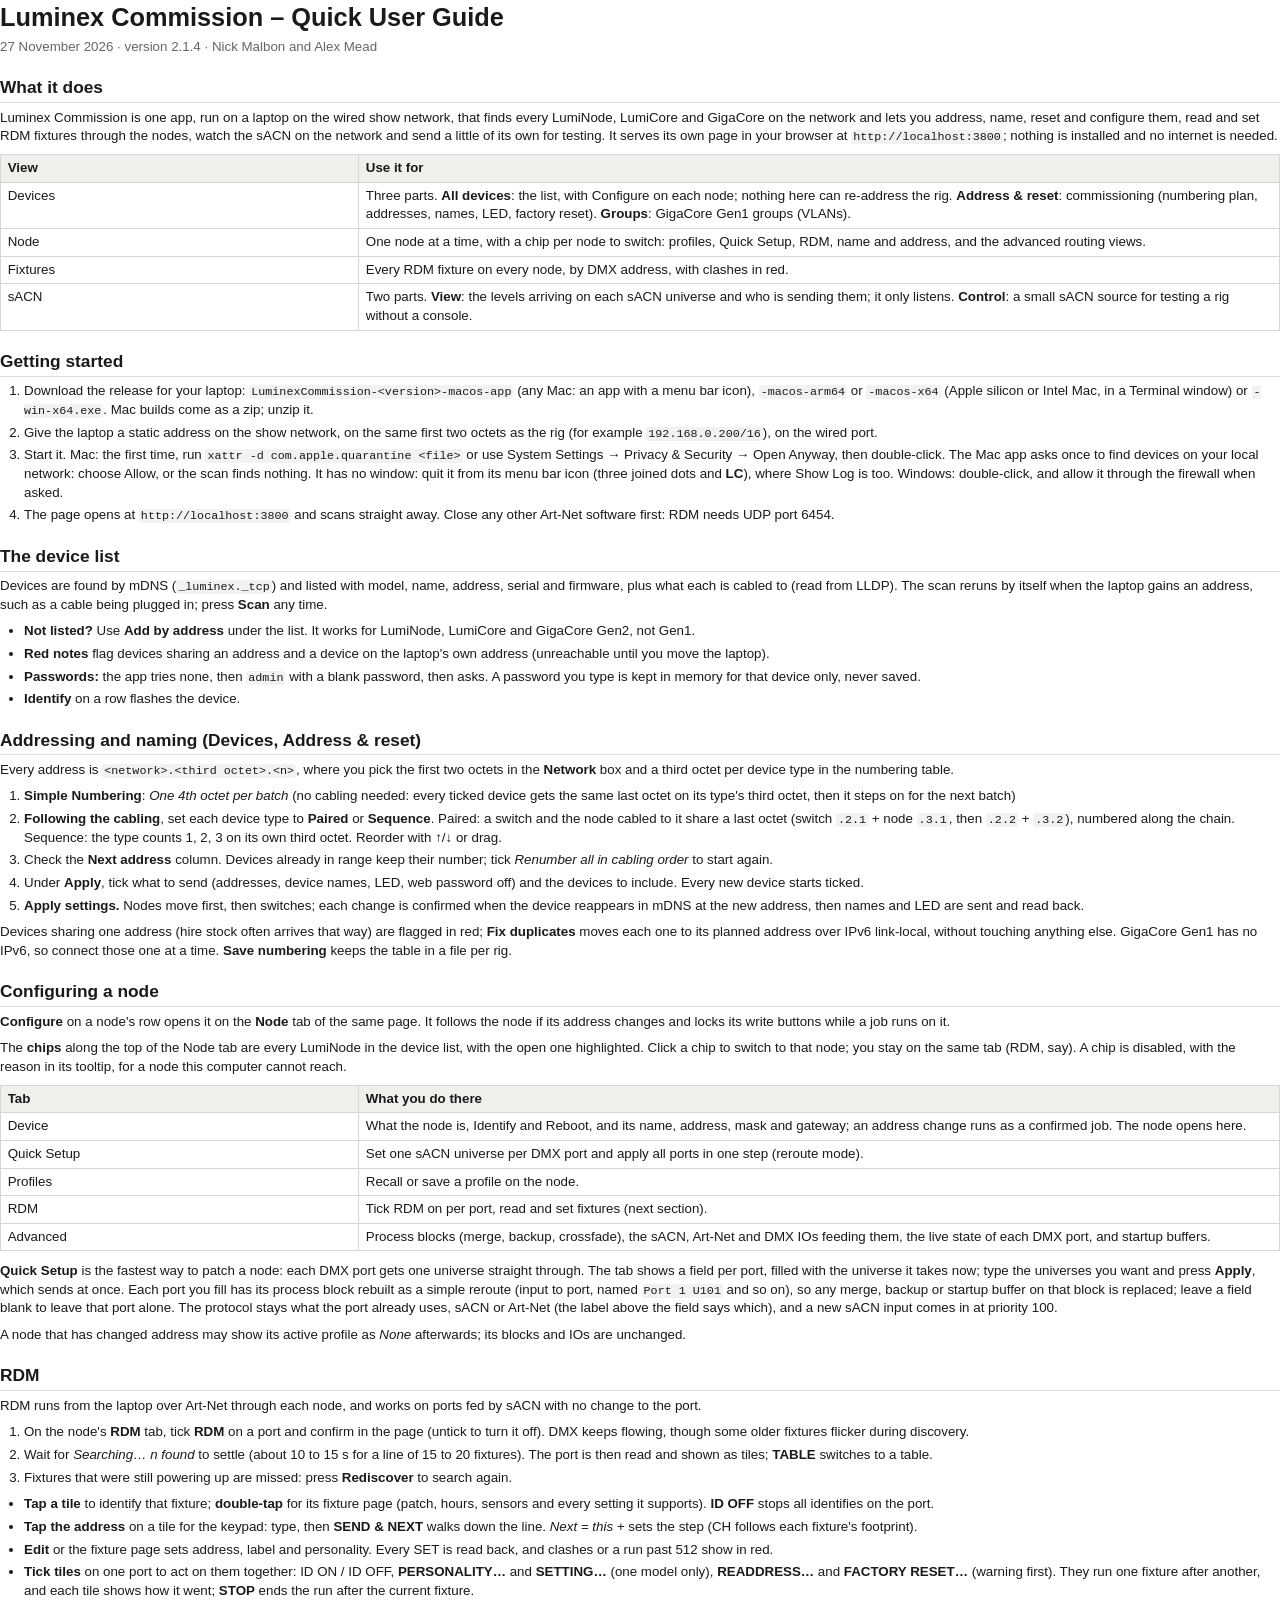
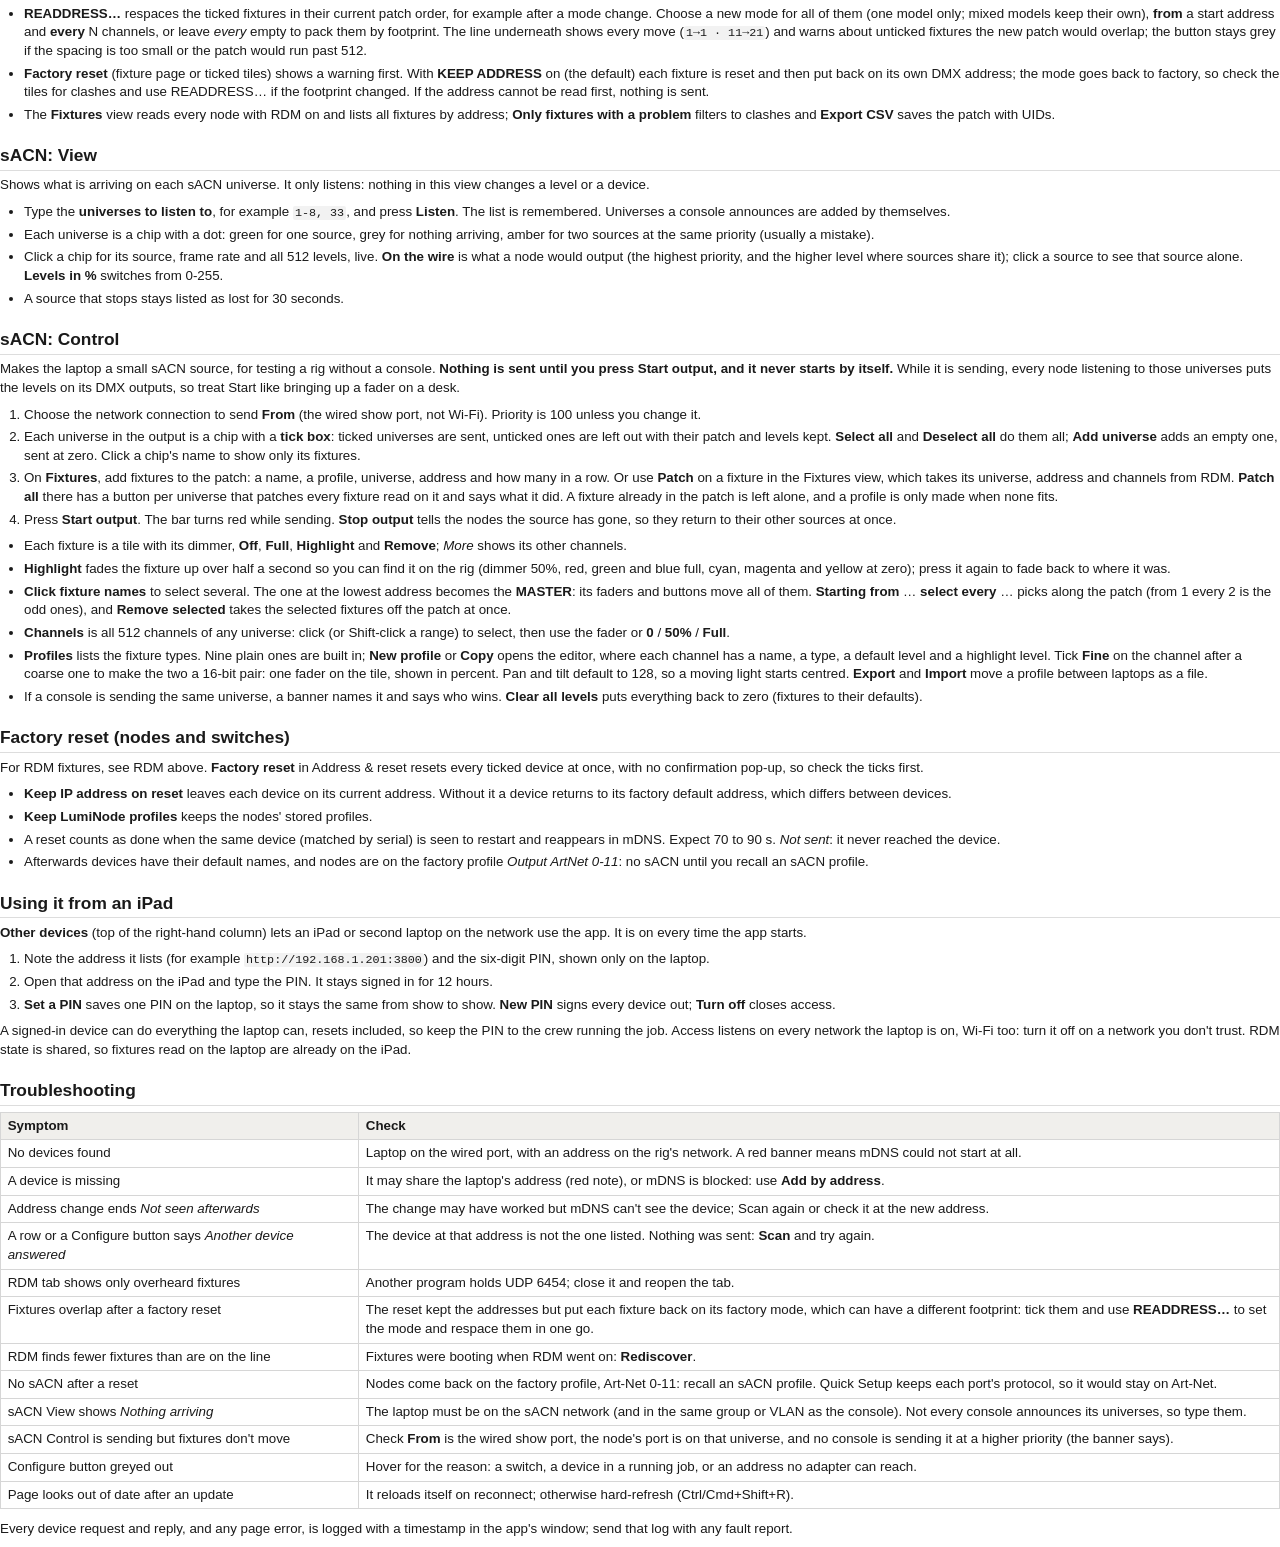
<file: docs/quick-guide.html>
<!doctype html>
<html lang="en">
<head>
<meta charset="utf-8">
<title>Luminex Commission – Quick User Guide</title>
<style>
  @page { size: A4; margin: 16mm 16mm 16mm 16mm; }
  body { font-family: -apple-system, "Helvetica Neue", Helvetica, Arial, sans-serif; font-size: 10pt; line-height: 1.4; color: #1a1a1a; margin: 0; }
  h1 { font-size: 19pt; margin: 0 0 2pt; }
  .byline { color: #666; margin: 0 0 10pt; }
  h2 { font-size: 13pt; margin: 14pt 0 4pt; padding-bottom: 2pt; border-bottom: 1px solid #ddd; }
  section { break-inside: avoid; page-break-inside: avoid; }
  p { margin: 0 0 6pt; }
  ul, ol { margin: 0 0 6pt; padding-left: 18pt; }
  li { margin: 0 0 3pt; }
  li p { margin: 0; }
  code { font-family: Menlo, Consolas, monospace; font-size: 8.8pt; background: #f2f2f2; padding: 0 2px; border-radius: 2px; }
  table { border-collapse: collapse; width: 100%; margin: 0 0 8pt; }
  th, td { border: 1px solid #d6d6d6; padding: 3pt 5pt; text-align: left; vertical-align: top; }
  th { background: #f0efec; }
  td:first-child { width: 28%; }
</style>
</head>
<body>
<h1>Luminex Commission – Quick User Guide</h1>
<p class="byline">27 November 2026 · version 2.1.4 · Nick Malbon and Alex Mead</p>

<section>
<h2>What it does</h2>
<p>Luminex Commission is one app, run on a laptop on the wired show network, that finds every LumiNode, LumiCore and GigaCore on the network and lets you address, name, reset and configure them, read and set RDM fixtures through the nodes, watch the sACN on the network and send a little of its own for testing. It serves its own page in your browser at <code>http://localhost:3800</code>; nothing is installed and no internet is needed.</p>
<table><thead><tr><th>View</th><th>Use it for</th></tr></thead><tbody>
<tr><td>Devices</td><td>Three parts. <strong>All devices</strong>: the list, with Configure on each node; nothing here can re-address the rig. <strong>Address &amp; reset</strong>: commissioning (numbering plan, addresses, names, LED, factory reset). <strong>Groups</strong>: GigaCore Gen1 groups (VLANs).</td></tr>
<tr><td>Node</td><td>One node at a time, with a chip per node to switch: profiles, Quick Setup, RDM, name and address, and the advanced routing views.</td></tr>
<tr><td>Fixtures</td><td>Every RDM fixture on every node, by DMX address, with clashes in red.</td></tr>
<tr><td>sACN</td><td>Two parts. <strong>View</strong>: the levels arriving on each sACN universe and who is sending them; it only listens. <strong>Control</strong>: a small sACN source for testing a rig without a console.</td></tr>
</tbody></table>
</section>

<section>
<h2>Getting started</h2>
<ol>
<li><p>Download the release for your laptop: <code>LuminexCommission-&lt;version&gt;-macos-app</code> (any Mac: an app with a menu bar icon), <code>-macos-arm64</code> or <code>-macos-x64</code> (Apple silicon or Intel Mac, in a Terminal window) or <code>-win-x64.exe</code>. Mac builds come as a zip; unzip it.</p></li>
<li><p>Give the laptop a static address on the show network, on the same first two octets as the rig (for example <code>192.168.0.200/16</code>), on the wired port.</p></li>
<li><p>Start it. Mac: the first time, run <code>xattr -d com.apple.quarantine &lt;file&gt;</code> or use System Settings → Privacy &amp; Security → Open Anyway, then double-click. The Mac app asks once to find devices on your local network: choose Allow, or the scan finds nothing. It has no window: quit it from its menu bar icon (three joined dots and <strong>LC</strong>), where Show Log is too. Windows: double-click, and allow it through the firewall when asked.</p></li>
<li><p>The page opens at <code>http://localhost:3800</code> and scans straight away. Close any other Art-Net software first: RDM needs UDP port 6454.</p></li>
</ol>
</section>

<section>
<h2>The device list</h2>
<p>Devices are found by mDNS (<code>_luminex._tcp</code>) and listed with model, name, address, serial and firmware, plus what each is cabled to (read from LLDP). The scan reruns by itself when the laptop gains an address, such as a cable being plugged in; press <strong>Scan</strong> any time.</p>
<ul>
<li><p><strong>Not listed?</strong> Use <strong>Add by address</strong> under the list. It works for LumiNode, LumiCore and GigaCore Gen2, not Gen1.</p></li>
<li><p><strong>Red notes</strong> flag devices sharing an address and a device on the laptop's own address (unreachable until you move the laptop).</p></li>
<li><p><strong>Passwords:</strong> the app tries none, then <code>admin</code> with a blank password, then asks. A password you type is kept in memory for that device only, never saved.</p></li>
<li><p><strong>Identify</strong> on a row flashes the device.</p></li>
</ul>
</section>

<section>
<h2>Addressing and naming (Devices, Address &amp; reset)</h2>
<p>Every address is <code>&lt;network&gt;.&lt;third octet&gt;.&lt;n&gt;</code>, where you pick the first two octets in the <strong>Network</strong> box and a third octet per device type in the numbering table.</p>
<ol>
<li><p><span style="white-space:pre-wrap"><strong>Simple</strong> <strong>Numbering</strong>: <em>One 4th octet per batch</em> (no cabling needed: every ticked device gets the same last octet on its type's third octet, then it steps on for the next batch) </span></p></li>
<li><p><strong>Following the cabling</strong>, set each device type to <strong>Paired</strong> or <strong>Sequence</strong>. Paired: a switch and the node cabled to it share a last octet (switch <code>.2.1</code> + node <code>.3.1</code>, then <code>.2.2</code> + <code>.3.2</code>), numbered along the chain. Sequence: the type counts 1, 2, 3 on its own third octet. Reorder with ↑/↓ or drag.</p></li>
<li><p>Check the <strong>Next address</strong> column. Devices already in range keep their number; tick <em>Renumber all in cabling order</em> to start again.</p></li>
<li><p>Under <strong>Apply</strong>, tick what to send (addresses, device names, LED, web password off) and the devices to include. Every new device starts ticked.</p></li>
<li><p><strong>Apply settings.</strong> Nodes move first, then switches; each change is confirmed when the device reappears in mDNS at the new address, then names and LED are sent and read back.</p></li>
</ol>
<p>Devices sharing one address (hire stock often arrives that way) are flagged in red; <strong>Fix duplicates</strong> moves each one to its planned address over IPv6 link-local, without touching anything else. GigaCore Gen1 has no IPv6, so connect those one at a time. <strong>Save numbering</strong> keeps the table in a file per rig.</p>
</section>

<section>
<h2>Configuring a node</h2>
<p><strong>Configure</strong> on a node's row opens it on the <strong>Node</strong> tab of the same page. It follows the node if its address changes and locks its write buttons while a job runs on it.</p>
<p>The <strong>chips</strong> along the top of the Node tab are every LumiNode in the device list, with the open one highlighted. Click a chip to switch to that node; you stay on the same tab (RDM, say). A chip is disabled, with the reason in its tooltip, for a node this computer cannot reach.</p>
<table><thead><tr><th>Tab</th><th>What you do there</th></tr></thead><tbody>
<tr><td>Device</td><td>What the node is, Identify and Reboot, and its name, address, mask and gateway; an address change runs as a confirmed job. The node opens here.</td></tr>
<tr><td>Quick Setup</td><td>Set one sACN universe per DMX port and apply all ports in one step (reroute mode).</td></tr>
<tr><td>Profiles</td><td>Recall or save a profile on the node.</td></tr>
<tr><td>RDM</td><td>Tick RDM on per port, read and set fixtures (next section).</td></tr>
<tr><td>Advanced</td><td>Process blocks (merge, backup, crossfade), the sACN, Art-Net and DMX IOs feeding them, the live state of each DMX port, and startup buffers.</td></tr>
</tbody></table>
<p><strong>Quick Setup</strong> is the fastest way to patch a node: each DMX port gets one universe straight through. The tab shows a field per port, filled with the universe it takes now; type the universes you want and press <strong>Apply</strong>, which sends at once. Each port you fill has its process block rebuilt as a simple reroute (input to port, named <code>Port 1 U101</code> and so on), so any merge, backup or startup buffer on that block is replaced; leave a field blank to leave that port alone. The protocol stays what the port already uses, sACN or Art-Net (the label above the field says which), and a new sACN input comes in at priority 100.</p>
<p>A node that has changed address may show its active profile as <em>None</em> afterwards; its blocks and IOs are unchanged.</p>
</section>

<section>
<h2>RDM</h2>
<p>RDM runs from the laptop over Art-Net through each node, and works on ports fed by sACN with no change to the port.</p>
<ol>
<li><p>On the node's <strong>RDM</strong> tab, tick <strong>RDM</strong> on a port and confirm in the page (untick to turn it off). DMX keeps flowing, though some older fixtures flicker during discovery.</p></li>
<li><p>Wait for <em>Searching… n found</em> to settle (about 10 to 15 s for a line of 15 to 20 fixtures). The port is then read and shown as tiles; <strong>TABLE</strong> switches to a table.</p></li>
<li><p>Fixtures that were still powering up are missed: press <strong>Rediscover</strong> to search again.</p></li>
</ol>
<ul>
<li><p><strong>Tap a tile</strong> to identify that fixture; <strong>double-tap</strong> for its fixture page (patch, hours, sensors and every setting it supports). <strong>ID OFF</strong> stops all identifies on the port.</p></li>
<li><p><strong>Tap the address</strong> on a tile for the keypad: type, then <strong>SEND &amp; NEXT</strong> walks down the line. <em>Next = this +</em> sets the step (CH follows each fixture's footprint).</p></li>
<li><p><strong>Edit</strong> or the fixture page sets address, label and personality. Every SET is read back, and clashes or a run past 512 show in red.</p></li>
<li><p><strong>Tick tiles</strong> on one port to act on them together: ID ON / ID OFF, <strong>PERSONALITY…</strong> and <strong>SETTING…</strong> (one model only), <strong>READDRESS…</strong> and <strong>FACTORY RESET…</strong> (warning first). They run one fixture after another, and each tile shows how it went; <strong>STOP</strong> ends the run after the current fixture.</p></li>
<li><p><strong>READDRESS…</strong> respaces the ticked fixtures in their current patch order, for example after a mode change. Choose a new mode for all of them (one model only; mixed models keep their own), <strong>from</strong> a start address and <strong>every</strong> N channels, or leave <em>every</em> empty to pack them by footprint. The line underneath shows every move (<code>1→1 · 11→21</code>) and warns about unticked fixtures the new patch would overlap; the button stays grey if the spacing is too small or the patch would run past 512.</p></li>
<li><p><strong>Factory reset</strong> (fixture page or ticked tiles) shows a warning first. With <strong>KEEP ADDRESS</strong> on (the default) each fixture is reset and then put back on its own DMX address; the mode goes back to factory, so check the tiles for clashes and use READDRESS… if the footprint changed. If the address cannot be read first, nothing is sent.</p></li>
<li><p>The <strong>Fixtures</strong> view reads every node with RDM on and lists all fixtures by address; <strong>Only fixtures with a problem</strong> filters to clashes and <strong>Export CSV</strong> saves the patch with UIDs.</p></li>
</ul>
</section>

<section>
<h2>sACN: View</h2>
<p>Shows what is arriving on each sACN universe. It only listens: nothing in this view changes a level or a device.</p>
<ul>
<li><p>Type the <strong>universes to listen to</strong>, for example <code>1-8, 33</code>, and press <strong>Listen</strong>. The list is remembered. Universes a console announces are added by themselves.</p></li>
<li><p>Each universe is a chip with a dot: green for one source, grey for nothing arriving, amber for two sources at the same priority (usually a mistake).</p></li>
<li><p>Click a chip for its source, frame rate and all 512 levels, live. <strong>On the wire</strong> is what a node would output (the highest priority, and the higher level where sources share it); click a source to see that source alone. <strong>Levels in %</strong> switches from 0-255.</p></li>
<li><p>A source that stops stays listed as lost for 30 seconds.</p></li>
</ul>
</section>

<section>
<h2>sACN: Control</h2>
<p>Makes the laptop a small sACN source, for testing a rig without a console. <strong>Nothing is sent until you press Start output, and it never starts by itself.</strong> While it is sending, every node listening to those universes puts the levels on its DMX outputs, so treat Start like bringing up a fader on a desk.</p>
<ol>
<li><p>Choose the network connection to send <strong>From</strong> (the wired show port, not Wi-Fi). Priority is 100 unless you change it.</p></li>
<li><p>Each universe in the output is a chip with a <strong>tick box</strong>: ticked universes are sent, unticked ones are left out with their patch and levels kept. <strong>Select all</strong> and <strong>Deselect all</strong> do them all; <strong>Add universe</strong> adds an empty one, sent at zero. Click a chip's name to show only its fixtures.</p></li>
<li><p>On <strong>Fixtures</strong>, add fixtures to the patch: a name, a profile, universe, address and how many in a row. Or use <strong>Patch</strong> on a fixture in the Fixtures view, which takes its universe, address and channels from RDM. <strong>Patch all</strong> there has a button per universe that patches every fixture read on it and says what it did. A fixture already in the patch is left alone, and a profile is only made when none fits.</p></li>
<li><p>Press <strong>Start output</strong>. The bar turns red while sending. <strong>Stop output</strong> tells the nodes the source has gone, so they return to their other sources at once.</p></li>
</ol>
<ul>
<li><p>Each fixture is a tile with its dimmer, <strong>Off</strong>, <strong>Full</strong>, <strong>Highlight</strong> and <strong>Remove</strong>; <em>More</em> shows its other channels.</p></li>
<li><p><strong>Highlight</strong> fades the fixture up over half a second so you can find it on the rig (dimmer 50%, red, green and blue full, cyan, magenta and yellow at zero); press it again to fade back to where it was.</p></li>
<li><p><strong>Click fixture names</strong> to select several. The one at the lowest address becomes the <strong>MASTER</strong>: its faders and buttons move all of them. <strong>Starting from</strong> … <strong>select every</strong> … picks along the patch (from 1 every 2 is the odd ones), and <strong>Remove selected</strong> takes the selected fixtures off the patch at once.</p></li>
<li><p><strong>Channels</strong> is all 512 channels of any universe: click (or Shift-click a range) to select, then use the fader or <strong>0</strong> / <strong>50%</strong> / <strong>Full</strong>.</p></li>
<li><p><strong>Profiles</strong> lists the fixture types. Nine plain ones are built in; <strong>New profile</strong> or <strong>Copy</strong> opens the editor, where each channel has a name, a type, a default level and a highlight level. Tick <strong>Fine</strong> on the channel after a coarse one to make the two a 16-bit pair: one fader on the tile, shown in percent. Pan and tilt default to 128, so a moving light starts centred. <strong>Export</strong> and <strong>Import</strong> move a profile between laptops as a file.</p></li>
<li><p>If a console is sending the same universe, a banner names it and says who wins. <strong>Clear all levels</strong> puts everything back to zero (fixtures to their defaults).</p></li>
</ul>
</section>

<section>
<h2>Factory reset (nodes and switches)</h2>
<p>For RDM fixtures, see RDM above. <strong>Factory reset</strong> in Address &amp; reset resets every ticked device at once, with no confirmation pop-up, so check the ticks first.</p>
<ul>
<li><p><strong>Keep IP address on reset</strong> leaves each device on its current address. Without it a device returns to its factory default address, which differs between devices.</p></li>
<li><p><strong>Keep LumiNode profiles</strong> keeps the nodes' stored profiles.</p></li>
<li><p>A reset counts as done when the same device (matched by serial) is seen to restart and reappears in mDNS. Expect 70 to 90 s. <em>Not sent</em>: it never reached the device.</p></li>
<li><p>Afterwards devices have their default names, and nodes are on the factory profile <em>Output ArtNet 0-11</em>: no sACN until you recall an sACN profile.</p></li>
</ul>
</section>

<section>
<h2>Using it from an iPad</h2>
<p><strong>Other devices</strong> (top of the right-hand column) lets an iPad or second laptop on the network use the app. It is on every time the app starts.</p>
<ol>
<li><p>Note the address it lists (for example <code>http://192.168.1.201:3800</code>) and the six-digit PIN, shown only on the laptop.</p></li>
<li><p>Open that address on the iPad and type the PIN. It stays signed in for 12 hours.</p></li>
<li><p><strong>Set a PIN</strong> saves one PIN on the laptop, so it stays the same from show to show. <strong>New PIN</strong> signs every device out; <strong>Turn off</strong> closes access.</p></li>
</ol>
<p>A signed-in device can do everything the laptop can, resets included, so keep the PIN to the crew running the job. Access listens on every network the laptop is on, Wi-Fi too: turn it off on a network you don't trust. RDM state is shared, so fixtures read on the laptop are already on the iPad.</p>
</section>

<section>
<h2>Troubleshooting</h2>
<table><thead><tr><th>Symptom</th><th>Check</th></tr></thead><tbody>
<tr><td>No devices found</td><td>Laptop on the wired port, with an address on the rig's network. A red banner means mDNS could not start at all.</td></tr>
<tr><td>A device is missing</td><td>It may share the laptop's address (red note), or mDNS is blocked: use <strong>Add by address</strong>.</td></tr>
<tr><td>Address change ends <em>Not seen afterwards</em></td><td>The change may have worked but mDNS can't see the device; Scan again or check it at the new address.</td></tr>
<tr><td>A row or a Configure button says <em>Another device answered</em></td><td>The device at that address is not the one listed. Nothing was sent: <strong>Scan</strong> and try again.</td></tr>
<tr><td>RDM tab shows only overheard fixtures</td><td>Another program holds UDP 6454; close it and reopen the tab.</td></tr>
<tr><td>Fixtures overlap after a factory reset</td><td>The reset kept the addresses but put each fixture back on its factory mode, which can have a different footprint: tick them and use <strong>READDRESS…</strong> to set the mode and respace them in one go.</td></tr>
<tr><td>RDM finds fewer fixtures than are on the line</td><td>Fixtures were booting when RDM went on: <strong>Rediscover</strong>.</td></tr>
<tr><td>No sACN after a reset</td><td>Nodes come back on the factory profile, Art-Net 0-11: recall an sACN profile. Quick Setup keeps each port's protocol, so it would stay on Art-Net.</td></tr>
<tr><td>sACN View shows <em>Nothing arriving</em></td><td>The laptop must be on the sACN network (and in the same group or VLAN as the console). Not every console announces its universes, so type them.</td></tr>
<tr><td>sACN Control is sending but fixtures don't move</td><td>Check <strong>From</strong> is the wired show port, the node's port is on that universe, and no console is sending it at a higher priority (the banner says).</td></tr>
<tr><td>Configure button greyed out</td><td>Hover for the reason: a switch, a device in a running job, or an address no adapter can reach.</td></tr>
<tr><td>Page looks out of date after an update</td><td>It reloads itself on reconnect; otherwise hard-refresh (Ctrl/Cmd+Shift+R).</td></tr>
</tbody></table>
<p>Every device request and reply, and any page error, is logged with a timestamp in the app's window; send that log with any fault report.</p>
</section>
</body>
</html>
</file>
